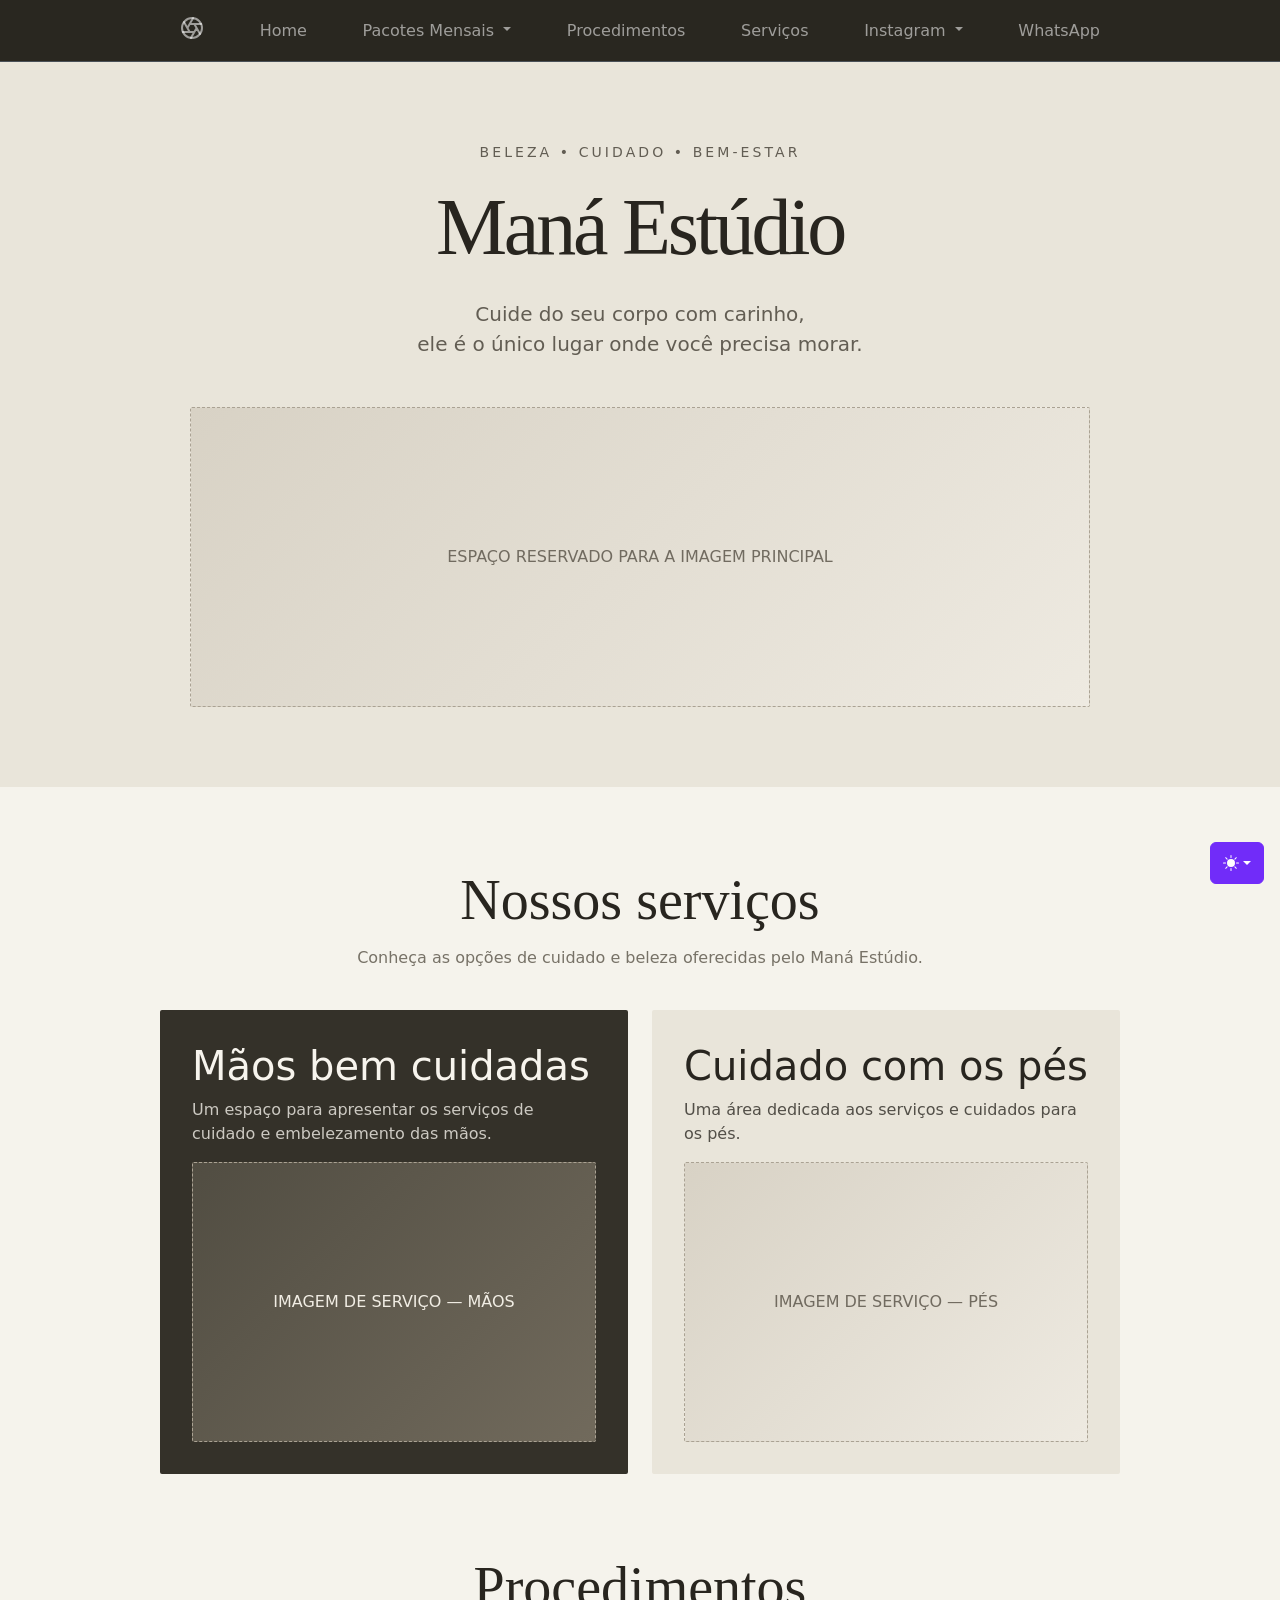
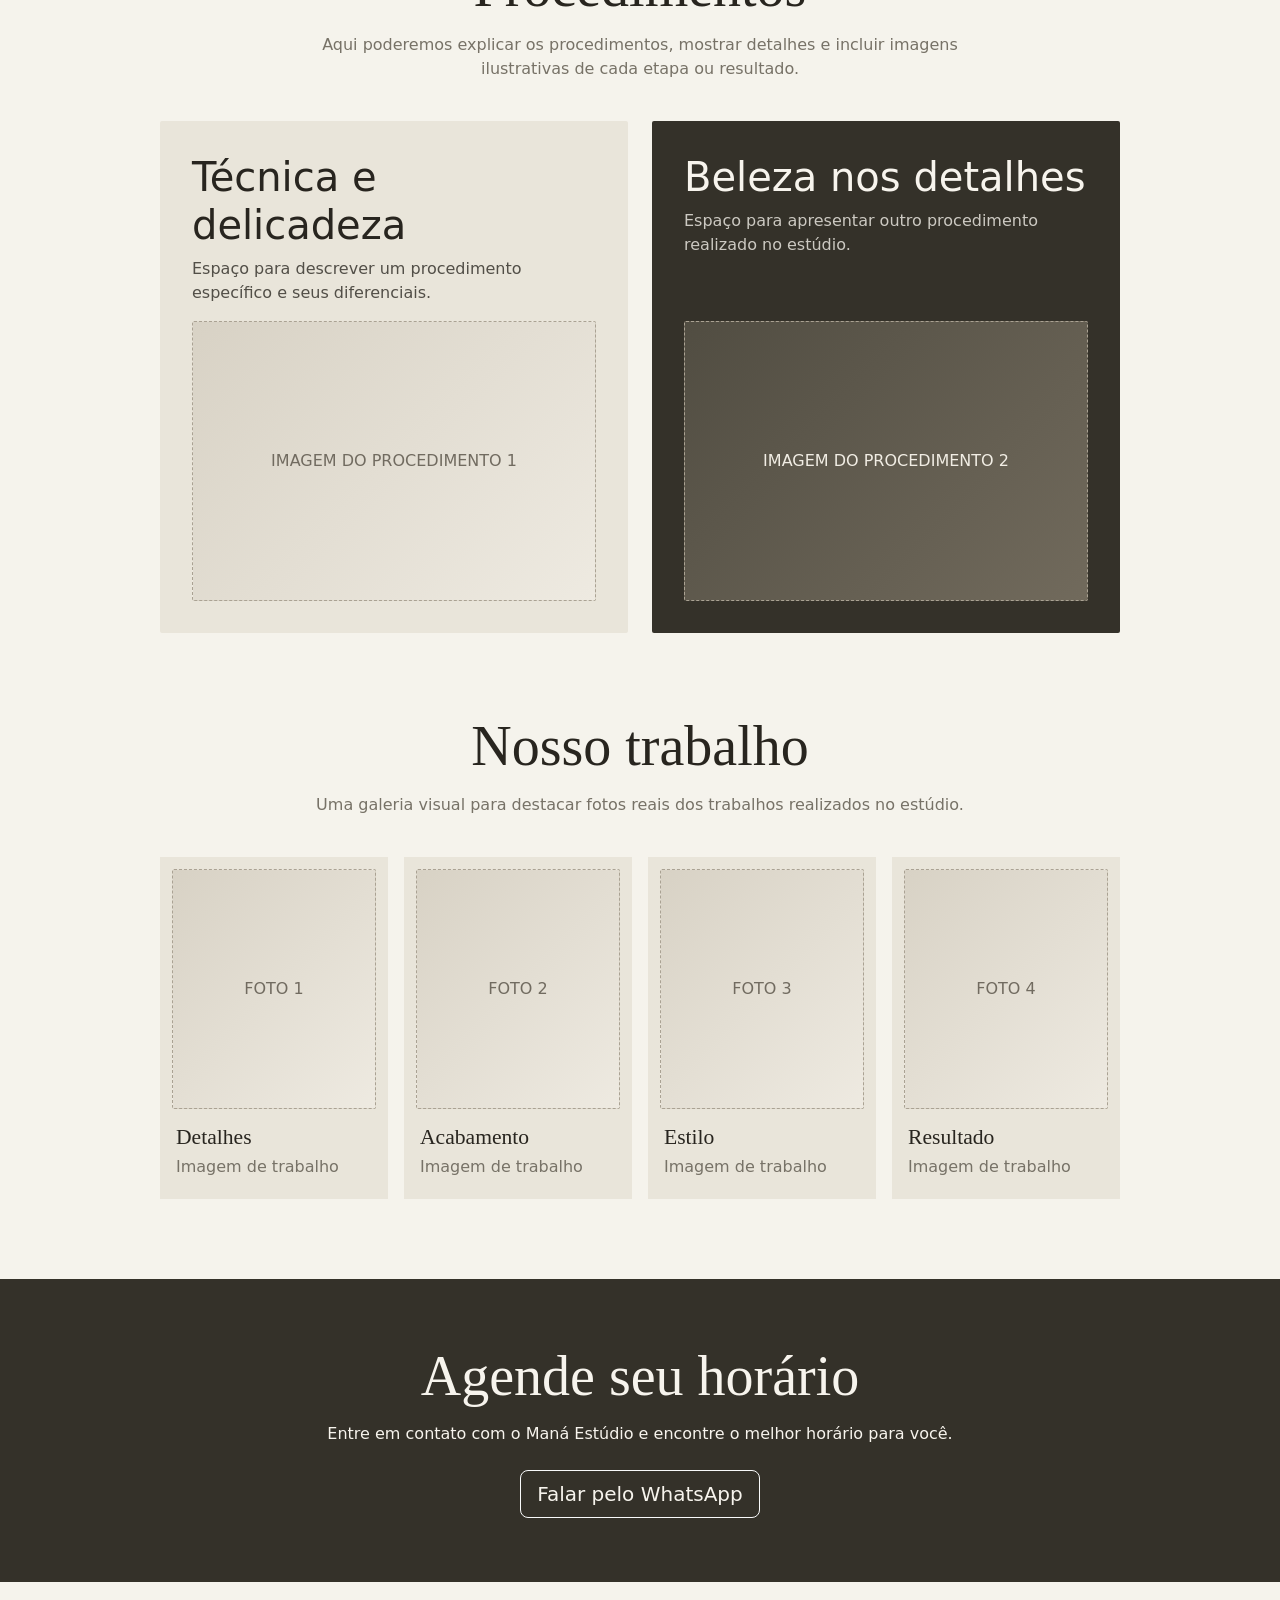
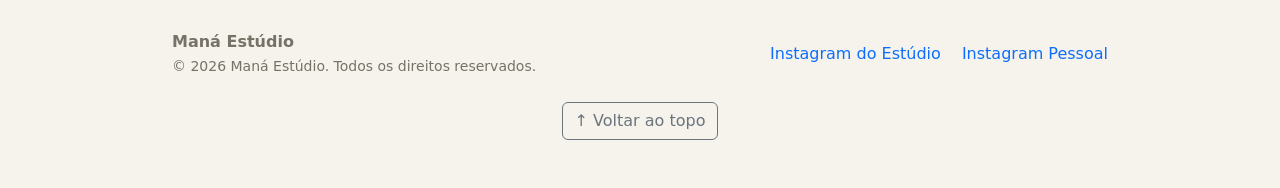
<file: Projeto Site Maná/product/index.html>
<!doctype html>

<html lang="pt-BR" data-bs-theme="light">



<head>

  <meta charset="utf-8" />

  <meta name="viewport" content="width=device-width, initial-scale=1" />

  <meta name="description" content="Maná Estúdio — cuidado, beleza e bem-estar." />

  <meta name="author" content="Mark Otto, Jacob Thornton, and Bootstrap contributors" />

  <meta name="generator" content="Astro v5.18.2" />

  <title>Maná Estúdio</title>

  <link rel="canonical" href="https://getbootstrap.com/docs/5.3/examples/product/" />

  <script src="../assets/js/color-modes.js"></script>

  <link href="../assets/dist/css/bootstrap.min.css" rel="stylesheet" />

  <meta name="theme-color" content="#712cf9" />

  <link href="product.css" rel="stylesheet" />

  <style>
    .bd-placeholder-img {

      font-size: 1.125rem;

      text-anchor: middle;

      -webkit-user-select: none;

      -moz-user-select: none;

      user-select: none;

    }



    @media (min-width: 768px) {

      .bd-placeholder-img-lg {

        font-size: 3.5rem;

      }

    }



    .b-example-divider {

      width: 100%;

      height: 3rem;

      background-color: #0000001a;

      border: solid rgba(0, 0, 0, 0.15);

      border-width: 1px 0;

      box-shadow:

        inset 0 0.5em 1.5em #0000001a,

        inset 0 0.125em 0.5em #00000026;

    }



    .b-example-vr {

      flex-shrink: 0;

      width: 1.5rem;

      height: 100vh;

    }



    .bi {

      vertical-align: -0.125em;

      fill: currentColor;

    }



    .nav-scroller {

      position: relative;

      z-index: 2;

      height: 2.75rem;

      overflow-y: hidden;

    }



    .nav-scroller .nav {

      display: flex;

      flex-wrap: nowrap;

      padding-bottom: 1rem;

      margin-top: -1px;

      overflow-x: auto;

      text-align: center;

      white-space: nowrap;

      -webkit-overflow-scrolling: touch;

    }



    .btn-bd-primary {

      --bd-violet-bg: #712cf9;

      --bd-violet-rgb: 112.520718, 44.062154, 249.437846;

      --bs-btn-font-weight: 600;

      --bs-btn-color: var(--bs-white);

      --bs-btn-bg: var(--bd-violet-bg);

      --bs-btn-border-color: var(--bd-violet-bg);

      --bs-btn-hover-color: var(--bs-white);

      --bs-btn-hover-bg: #6528e0;

      --bs-btn-hover-border-color: #6528e0;

      --bs-btn-focus-shadow-rgb: var(--bd-violet-rgb);

      --bs-btn-active-color: var(--bs-btn-hover-color);

      --bs-btn-active-bg: #5a23c8;

      --bs-btn-active-border-color: #5a23c8;

    }



    .bd-mode-toggle {

      z-index: 1500;

    }



    .bd-mode-toggle .bi {

      width: 1em;

      height: 1em;

    }



    .bd-mode-toggle .dropdown-menu .active .bi {

      display: block !important;

    }


    /* Ajustes exclusivos da navegação superior */
    .navbar .navbar-nav {
      align-items: center;
      flex-wrap: nowrap;
      gap: clamp(0.35rem, 1.4vw, 1.25rem);
    }

    .navbar .navbar-nav .nav-link {
      white-space: nowrap;
      padding-inline: 0.5rem;
    }


    .navbar .pacotes-dropdown {
      width: min(88vw, 430px);
      max-height: 80vh;
      overflow-y: auto;
      border: 0;
      border-radius: 0.5rem;
      box-shadow: 0 0.5rem 1.5rem rgba(0, 0, 0, 0.2);
    }

    .navbar .pacotes-imagem {
      display: block;
      width: 100%;
      height: auto;
      border-radius: 0.25rem;
    }

    @media (max-width: 767.98px) {
      .navbar .offcanvas-body .pacotes-dropdown {
        width: min(100%, 430px);
        max-height: 65vh;
        margin: 0.25rem 0 0.75rem;
      }
    }

    @media (max-width: 767.98px) {
      .navbar .offcanvas-body .navbar-nav {
        align-items: stretch;
        gap: 0.25rem;
      }

      .navbar .offcanvas-body .nav-link {
        padding: 0.65rem 0.25rem;
      }

      .navbar .offcanvas-body .dropdown-menu {
        margin-top: 0;
      }
    }


    /* Estrutura visual do Maná Estúdio */
    :root {
      --mana-bg: #f5f3ec;
      --mana-ink: #28251f;
      --mana-muted: #777267;
      --mana-accent: #b8a58d;
    }

    body {
      background: var(--mana-bg);
      color: var(--mana-ink);
    }

    .navbar {
      background: #292720 !important;
    }

    .mana-hero {
      min-height: 560px;
      display: grid;
      place-items: center;
      text-align: center;
      padding: 5rem 1.5rem;
      background: #e9e5da;
    }

    .mana-hero h1 {
      font-family: Georgia, serif;
      font-weight: 400;
      letter-spacing: -.04em;
    }

    .mana-hero p {
      max-width: 650px;
      margin-inline: auto;
      color: #625d53;
    }

    .mana-section {
      padding: 5rem 0;
    }

    .mana-section-title {
      font-family: Georgia, serif;
      font-weight: 400;
      text-align: center;
      margin-bottom: .75rem;
    }

    .mana-section-intro {
      max-width: 680px;
      margin: 0 auto 2.5rem;
      text-align: center;
      color: var(--mana-muted);
    }

    .mana-feature {
      height: 100%;
      padding: 2rem;
      border-radius: 2px;
      background: #e9e5da;
      display: flex;
      flex-direction: column;
      overflow: hidden;
    }

    .mana-feature.dark {
      background: #343129;
      color: #f7f4ed;
    }

    .mana-feature p {
      color: inherit;
      opacity: .78;
    }

    .mana-media {
      min-height: 280px;
      width: 100%;
      margin-top: auto;
      border-radius: 2px;
      background: linear-gradient(135deg, #d8d2c5, #eeeae1);
      display: grid;
      place-items: center;
      color: #716b60;
      text-align: center;
      border: 1px dashed #aaa293;
      padding: 1rem;
    }

    .dark .mana-media {
      background: linear-gradient(135deg, #514d42, #716a5c);
      color: #f1ede4;
      border-color: #aaa293;
    }

    .mana-gallery-card {
      background: #e9e5da;
      padding: .75rem;
      height: 100%;
    }

    .mana-gallery-card .mana-media {
      min-height: 240px;
      margin: 0;
    }

    .mana-gallery-card h3 {
      font: 400 1.35rem Georgia, serif;
      margin: 1rem .25rem .35rem;
    }

    .mana-gallery-card p {
      color: var(--mana-muted);
      margin: 0 .25rem .5rem;
    }

    .mana-contact {
      background: #343129;
      color: #f7f4ed;
      padding: 4rem 1rem;
      text-align: center;
    }

    .mana-contact a {
      color: inherit;
    }

    footer {
      color: var(--mana-muted);
    }

    @media (max-width: 767.98px) {
      .mana-hero {
        min-height: 430px;
        padding: 4rem 1.25rem;
      }

      .mana-section {
        padding: 3.5rem 0;
      }

      .mana-media {
        min-height: 230px;
      }
    }
  </style>

</head>



<body id="topo">

  <svg xmlns="http://www.w3.org/2000/svg" class="d-none">

    <symbol id="check2" viewBox="0 0 16 16">

      <path
        d="M13.854 3.646a.5.5 0 0 1 0 .708l-7 7a.5.5 0 0 1-.708 0l-3.5-3.5a.5.5 0 1 1 .708-.708L6.5 10.293l6.646-6.647a.5.5 0 0 1 .708 0z">

      </path>

    </symbol>

    <symbol id="circle-half" viewBox="0 0 16 16">

      <path d="M8 15A7 7 0 1 0 8 1v14zm0 1A8 8 0 1 1 8 0a8 8 0 0 1 0 16z"></path>

    </symbol>

    <symbol id="moon-stars-fill" viewBox="0 0 16 16">

      <path
        d="M6 .278a.768.768 0 0 1 .08.858 7.208 7.208 0 0 0-.878 3.46c0 4.021 3.278 7.277 7.318 7.277.527 0 1.04-.055 1.533-.16a.787.787 0 0 1 .81.316.733.733 0 0 1-.031.893A8.349 8.349 0 0 1 8.344 16C3.734 16 0 12.286 0 7.71 0 4.266 2.114 1.312 5.124.06A.752.752 0 0 1 6 .278z">

      </path>

      <path
        d="M10.794 3.148a.217.217 0 0 1 .412 0l.387 1.162c.173.518.579.924 1.097 1.097l1.162.387a.217.217 0 0 1 0 .412l-1.162.387a1.734 1.734 0 0 0-1.097 1.097l-.387 1.162a.217.217 0 0 1-.412 0l-.387-1.162A1.734 1.734 0 0 0 9.31 6.593l-1.162-.387a.217.217 0 0 1 0-.412l1.162-.387a1.734 1.734 0 0 0 1.097-1.097l.387-1.162zM13.863.099a.145.145 0 0 1 .274 0l.258.774c.115.346.386.617.732.732l.774.258a.145.145 0 0 1 0 .274l-.774.258a1.156 1.156 0 0 0-.732.732l-.258.774a.145.145 0 0 1-.274 0l-.258-.774a1.156 1.156 0 0 0-.732-.732l-.774-.258a.145.145 0 0 1 0-.274l.774-.258c.346-.115.617-.386.732-.732L13.863.1z">

      </path>

    </symbol>

    <symbol id="sun-fill" viewBox="0 0 16 16">

      <path
        d="M8 12a4 4 0 1 0 0-8 4 4 0 0 0 0 8zM8 0a.5.5 0 0 1 .5.5v2a.5.5 0 0 1-1 0v-2A.5.5 0 0 1 8 0zm0 13a.5.5 0 0 1 .5.5v2a.5.5 0 0 1-1 0v-2A.5.5 0 0 1 8 13zm8-5a.5.5 0 0 1-.5.5h-2a.5.5 0 0 1 0-1h2a.5.5 0 0 1 .5.5zM3 8a.5.5 0 0 1-.5.5h-2a.5.5 0 0 1 0-1h2A.5.5 0 0 1 3 8zm10.657-5.657a.5.5 0 0 1 0 .707l-1.414 1.415a.5.5 0 1 1-.707-.708l1.414-1.414a.5.5 0 0 1 .707 0zm-9.193 9.193a.5.5 0 0 1 0 .707L3.05 13.657a.5.5 0 0 1-.707-.707l1.414-1.414a.5.5 0 0 1 .707 0zm9.193 2.121a.5.5 0 0 1-.707 0l-1.414-1.414a.5.5 0 0 1 .707-.707l1.414 1.414a.5.5 0 0 1 0 .707zM4.464 4.465a.5.5 0 0 1-.707 0L2.343 3.05a.5.5 0 1 1 .707-.707l1.414 1.414a.5.5 0 0 1 0 .708z">

      </path>

    </symbol>

  </svg>

  <div class="dropdown position-fixed bottom-0 end-0 mb-3 me-3 bd-mode-toggle">

    <button class="btn btn-bd-primary py-2 dropdown-toggle d-flex align-items-center" id="bd-theme" type="button"
      aria-expanded="false" data-bs-toggle="dropdown" aria-label="Toggle theme (auto)">

      <svg class="bi my-1 theme-icon-active" aria-hidden="true">

        <use href="#circle-half"></use>

      </svg>

      <span class="visually-hidden" id="bd-theme-text">Toggle theme</span>

    </button>

    <ul class="dropdown-menu dropdown-menu-end shadow" aria-labelledby="bd-theme-text">

      <li>

        <button type="button" class="dropdown-item d-flex align-items-center" data-bs-theme-value="light"
          aria-pressed="false">

          <svg class="bi me-2 opacity-50" aria-hidden="true">

            <use href="#sun-fill"></use>

          </svg>

          Light

          <svg class="bi ms-auto d-none" aria-hidden="true">

            <use href="#check2"></use>

          </svg>

        </button>

      </li>

      <li>

        <button type="button" class="dropdown-item d-flex align-items-center" data-bs-theme-value="dark"
          aria-pressed="false">

          <svg class="bi me-2 opacity-50" aria-hidden="true">

            <use href="#moon-stars-fill"></use>

          </svg>

          Dark

          <svg class="bi ms-auto d-none" aria-hidden="true">

            <use href="#check2"></use>

          </svg>

        </button>

      </li>

      <li>

        <button type="button" class="dropdown-item d-flex align-items-center active" data-bs-theme-value="auto"
          aria-pressed="true">

          <svg class="bi me-2 opacity-50" aria-hidden="true">

            <use href="#circle-half"></use>

          </svg>

          Auto

          <svg class="bi ms-auto d-none" aria-hidden="true">

            <use href="#check2"></use>

          </svg>

        </button>

      </li>

    </ul>

  </div>

  <svg xmlns="http://www.w3.org/2000/svg" class="d-none">

    <symbol id="aperture" fill="none" stroke="currentColor" stroke-linecap="round" stroke-linejoin="round"
      stroke-width="2" viewBox="0 0 24 24">

      <circle cx="12" cy="12" r="10"></circle>

      <path d="M14.31 8l5.74 9.94M9.69 8h11.48M7.38 12l5.74-9.94M9.69 16L3.95 6.06M14.31 16H2.83m13.79-4l-5.74 9.94">

      </path>

    </symbol>

    <symbol id="cart" viewBox="0 0 16 16">

      <path
        d="M0 1.5A.5.5 0 0 1 .5 1H2a.5.5 0 0 1 .485.379L2.89 3H14.5a.5.5 0 0 1 .49.598l-1 5a.5.5 0 0 1-.465.401l-9.397.472L4.415 11H13a.5.5 0 0 1 0 1H4a.5.5 0 0 1-.491-.408L2.01 3.607 1.61 2H.5a.5.5 0 0 1-.5-.5zM3.102 4l.84 4.479 9.144-.459L13.89 4H3.102zM5 12a2 2 0 1 0 0 4 2 2 0 0 0 0-4zm7 0a2 2 0 1 0 0 4 2 2 0 0 0 0-4zm-7 1a1 1 0 1 1 0 2 1 1 0 0 1 0-2zm7 0a1 1 0 1 1 0 2 1 1 0 0 1 0-2z">

      </path>

    </symbol>

    <symbol id="chevron-right" viewBox="0 0 16 16">

      <path fill-rule="evenodd"
        d="M4.646 1.646a.5.5 0 0 1 .708 0l6 6a.5.5 0 0 1 0 .708l-6 6a.5.5 0 0 1-.708-.708L10.293 8 4.646 2.354a.5.5 0 0 1 0-.708z">

      </path>

    </symbol>

  </svg>

  <nav class="navbar navbar-expand-md bg-dark sticky-top border-bottom" data-bs-theme="dark">
    <div class="container">
      <a class="navbar-brand d-md-none" href="#" aria-label="Maná Estúdio">
        <svg class="bi" width="24" height="24" aria-hidden="true">
          <use xlink:href="#aperture"></use>
        </svg>
        Maná Estúdio
      </a>

      <button class="navbar-toggler" type="button" data-bs-toggle="offcanvas" data-bs-target="#offcanvas"
        aria-controls="offcanvas" aria-label="Abrir navegação">
        <span class="navbar-toggler-icon"></span>
      </button>

      <div class="offcanvas offcanvas-end" tabindex="-1" id="offcanvas" aria-labelledby="offcanvasLabel">
        <div class="offcanvas-header">
          <h5 class="offcanvas-title" id="offcanvasLabel">Maná Estúdio</h5>
          <button type="button" class="btn-close" data-bs-dismiss="offcanvas" aria-label="Fechar"></button>
        </div>

        <div class="offcanvas-body">
          <ul class="navbar-nav flex-grow-1 justify-content-between">
            <li class="nav-item d-none d-md-block">
              <a class="nav-link" href="#" aria-label="Maná Estúdio">
                <svg class="bi" width="24" height="24" aria-hidden="true">
                  <use xlink:href="#aperture"></use>
                </svg>
              </a>
            </li>

            <li class="nav-item">
              <a class="nav-link" href="#home">Home</a>
            </li>

            <li class="nav-item dropdown">
              <a class="nav-link dropdown-toggle" href="#" id="pacotesDropdown" role="button" data-bs-toggle="dropdown"
                aria-expanded="false">
                Pacotes Mensais
              </a>
              <div class="dropdown-menu pacotes-dropdown p-2" aria-labelledby="pacotesDropdown">
                <img src="images/pacotes mensais.jpeg" class="img-fluid pacotes-imagem"
                  alt="Tabela de valores dos Pacotes Mensais do Maná Estúdio">
              </div>
            </li>

            <li class="nav-item">
              <a class="nav-link" href="#procedimentos">Procedimentos</a>
            </li>

            <li class="nav-item">
              <a class="nav-link" href="#servicos">Serviços</a>
            </li>

            <li class="nav-item dropdown">
              <a class="nav-link dropdown-toggle" href="#" id="instagramDropdown" role="button"
                data-bs-toggle="dropdown" aria-expanded="false">
                Instagram
              </a>
              <ul class="dropdown-menu" aria-labelledby="instagramDropdown">
                <li>
                  <a class="dropdown-item" href="https://www.instagram.com/manaestudiomaringa/" target="_blank"
                    rel="noopener noreferrer">
                    Instagram do Estúdio
                  </a>
                </li>
                <li>
                  <a class="dropdown-item" href="https://www.instagram.com/rafaela.azs/" target="_blank"
                    rel="noopener noreferrer">
                    Instagram Pessoal
                  </a>
                </li>
              </ul>
            </li>

            <li class="nav-item">
              <a class="nav-link" href="https://wa.me/message/JWJZRJASQZNTL1" target="_blank"
                rel="noopener noreferrer">WhatsApp</a>
            </li>
          </ul>
        </div>
      </div>
    </div>
  </nav>

  <main>
    <!-- Apresentação principal: a imagem de destaque poderá ser adicionada quando enviada. -->
    <section id="home" class="mana-hero">
      <div class="container">
        <p class="text-uppercase small mb-3" style="letter-spacing:.22em;">Beleza • Cuidado • Bem-estar</p>
        <h1 class="display-1 mb-4">Maná Estúdio</h1>
        <p class="lead">Cuide do seu corpo com carinho,<br>ele é o único lugar onde você precisa morar.</p>
        <div class="mana-media mx-auto mt-5" style="max-width:900px; min-height:300px;">
          <span>ESPAÇO RESERVADO PARA A IMAGEM PRINCIPAL</span>
        </div>
      </div>
    </section>

    <!-- Blocos lado a lado inspirados no layout original do Bootstrap Product. -->
    <section id="servicos" class="container mana-section">
      <h2 class="mana-section-title display-4">Nossos serviços</h2>
      <p class="mana-section-intro">Conheça as opções de cuidado e beleza oferecidas pelo Maná Estúdio.</p>
      <div class="row g-4">
        <div class="col-md-6">
          <article class="mana-feature dark">
            <h3 class="display-6">Mãos bem cuidadas</h3>
            <p>Um espaço para apresentar os serviços de cuidado e embelezamento das mãos.</p>
            <div class="mana-media"><span>IMAGEM DE SERVIÇO — MÃOS</span></div>
          </article>
        </div>
        <div class="col-md-6">
          <article class="mana-feature">
            <h3 class="display-6">Cuidado com os pés</h3>
            <p>Uma área dedicada aos serviços e cuidados para os pés.</p>
            <div class="mana-media"><span>IMAGEM DE SERVIÇO — PÉS</span></div>
          </article>
        </div>
      </div>
    </section>

    <section id="procedimentos" class="container mana-section pt-0">
      <h2 class="mana-section-title display-4">Procedimentos</h2>
      <p class="mana-section-intro">Aqui poderemos explicar os procedimentos, mostrar detalhes e incluir imagens
        ilustrativas de cada etapa ou resultado.</p>
      <div class="row g-4">
        <div class="col-md-6">
          <article class="mana-feature">
            <h3 class="display-6">Técnica e delicadeza</h3>
            <p>Espaço para descrever um procedimento específico e seus diferenciais.</p>
            <div class="mana-media"><span>IMAGEM DO PROCEDIMENTO 1</span></div>
          </article>
        </div>
        <div class="col-md-6">
          <article class="mana-feature dark">
            <h3 class="display-6">Beleza nos detalhes</h3>
            <p>Espaço para apresentar outro procedimento realizado no estúdio.</p>
            <div class="mana-media"><span>IMAGEM DO PROCEDIMENTO 2</span></div>
          </article>
        </div>
      </div>
    </section>

    <section id="galeria" class="container mana-section pt-0">
      <h2 class="mana-section-title display-4">Nosso trabalho</h2>
      <p class="mana-section-intro">Uma galeria visual para destacar fotos reais dos trabalhos realizados no estúdio.
      </p>
      <div class="row g-3">
        <div class="col-6 col-lg-3">
          <article class="mana-gallery-card">
            <div class="mana-media">FOTO 1</div>
            <h3>Detalhes</h3>
            <p>Imagem de trabalho</p>
          </article>
        </div>
        <div class="col-6 col-lg-3">
          <article class="mana-gallery-card">
            <div class="mana-media">FOTO 2</div>
            <h3>Acabamento</h3>
            <p>Imagem de trabalho</p>
          </article>
        </div>
        <div class="col-6 col-lg-3">
          <article class="mana-gallery-card">
            <div class="mana-media">FOTO 3</div>
            <h3>Estilo</h3>
            <p>Imagem de trabalho</p>
          </article>
        </div>
        <div class="col-6 col-lg-3">
          <article class="mana-gallery-card">
            <div class="mana-media">FOTO 4</div>
            <h3>Resultado</h3>
            <p>Imagem de trabalho</p>
          </article>
        </div>
      </div>
    </section>

    <section class="mana-contact">
      <div class="container">
        <h2 class="mana-section-title display-4">Agende seu horário</h2>
        <p class="mb-4">Entre em contato com o Maná Estúdio e encontre o melhor horário para você.</p>
        <a class="btn btn-outline-light btn-lg" href="https://wa.me/message/JWJZRJASQZNTL1" target="_blank"
          rel="noopener noreferrer">Falar pelo WhatsApp</a>
      </div>
    </section>
  </main>

  <footer class="container py-5">
    <div class="row align-items-center gy-3">
      <div class="col-md">
        <strong class="d-block">Maná Estúdio</strong>
        <small>© <span id="ano-atual"></span> Maná Estúdio. Todos os direitos reservados.</small>
      </div>
      <div class="col-md-auto">
        <a class="text-decoration-none me-3" href="https://www.instagram.com/manaestudiomaringa/" target="_blank"
          rel="noopener noreferrer">Instagram do Estúdio</a>
        <a class="text-decoration-none" href="https://www.instagram.com/rafaela.azs/" target="_blank"
          rel="noopener noreferrer">Instagram Pessoal</a>
      </div>
    </div>

    <div class="text-center mt-4">
      <a href="#topo" id="voltar-topo" class="btn btn-outline-secondary">
        ↑ Voltar ao topo
      </a>
    </div>

  </footer>

  <script src="../assets/dist/js/bootstrap.bundle.min.js"></script>

  <script>
    document.getElementById("ano-atual").textContent = new Date().getFullYear();

    const botaoTopo = document.getElementById("voltar-topo");

    botaoTopo.addEventListener("click", function (event) {
      event.preventDefault();

      const duracao = 1800; // Duração da rolagem em milissegundos
      const inicio = window.scrollY;
      const tempoInicial = performance.now();

      function animarRolagem(tempoAtual) {
        const progresso = Math.min((tempoAtual - tempoInicial) / duracao, 1);

        // Curva de aceleração e desaceleração suave
        const suavizacao = 1 - Math.pow(1 - progresso, 3);

        window.scrollTo(0, inicio * (1 - suavizacao));

        if (progresso < 1) {
          requestAnimationFrame(animarRolagem);
        }
      }

      requestAnimationFrame(animarRolagem);
    });
  </script>


</body>

</html>
</file>
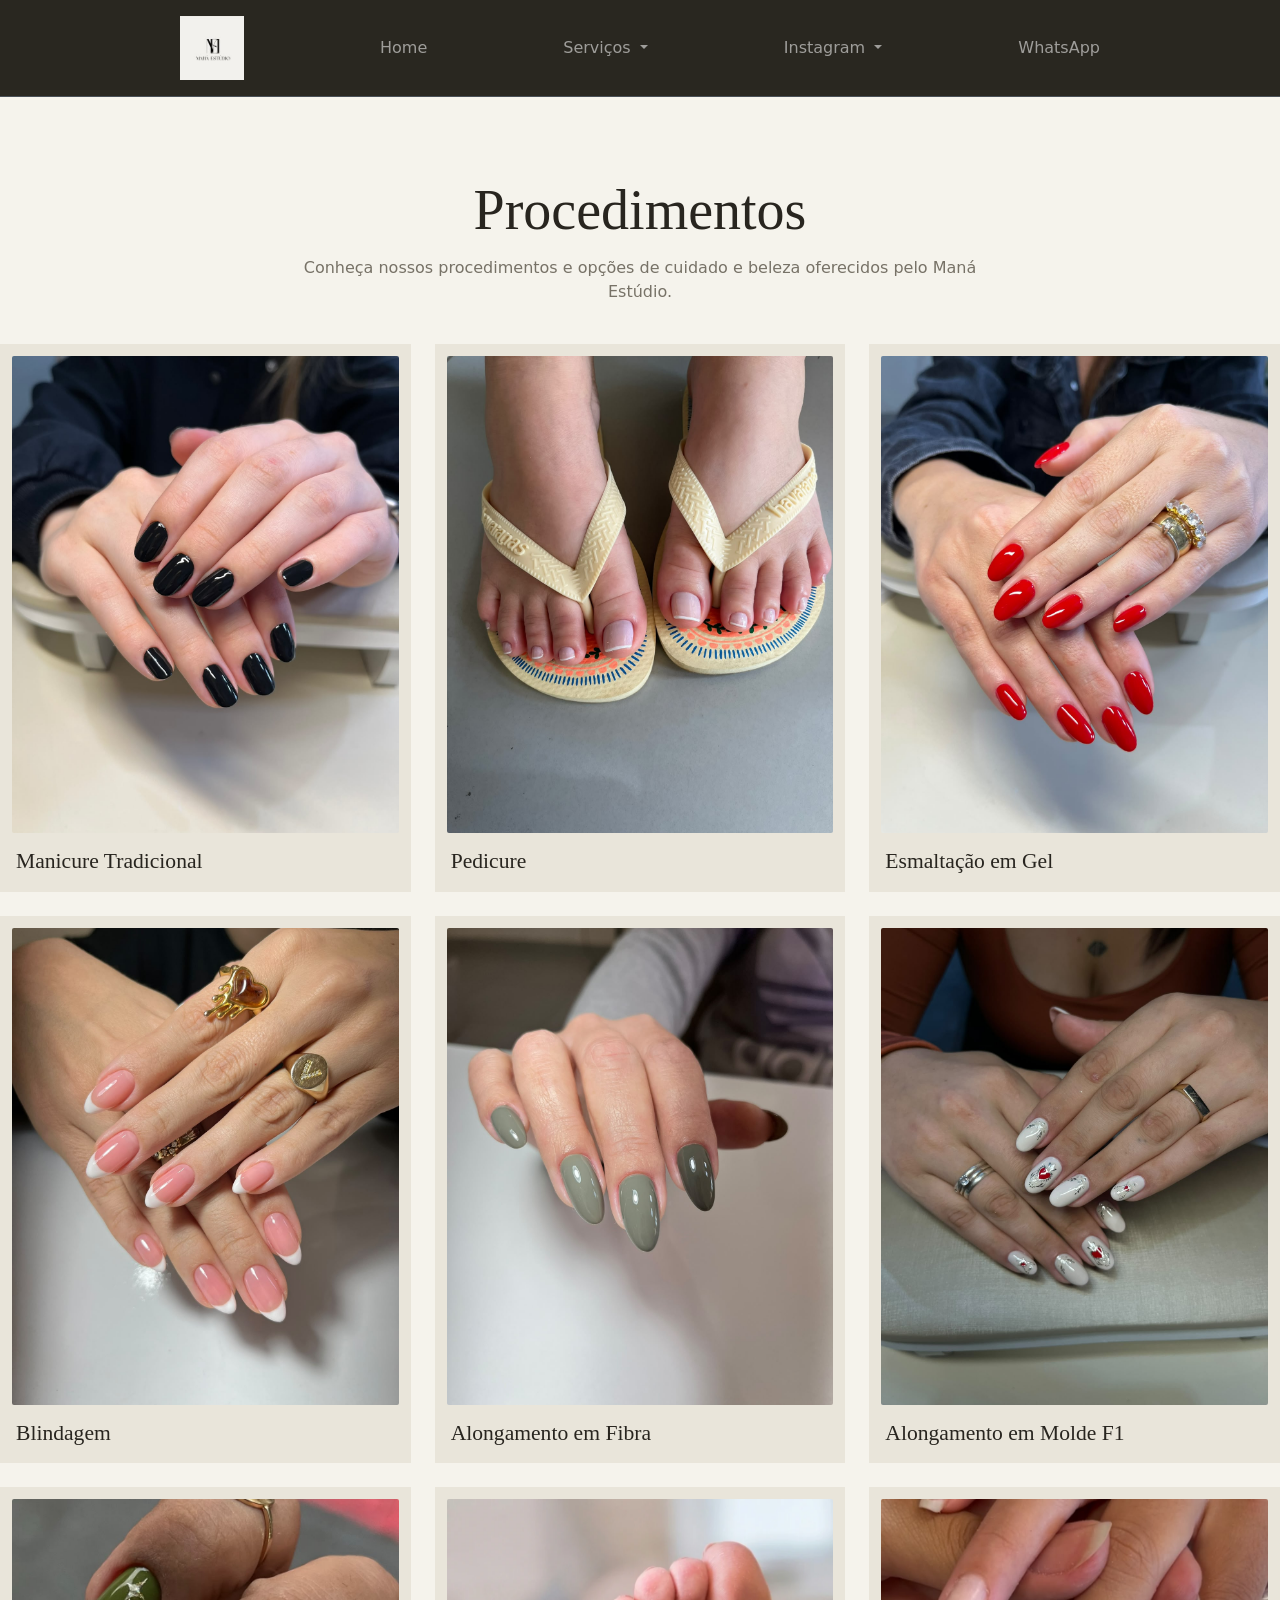
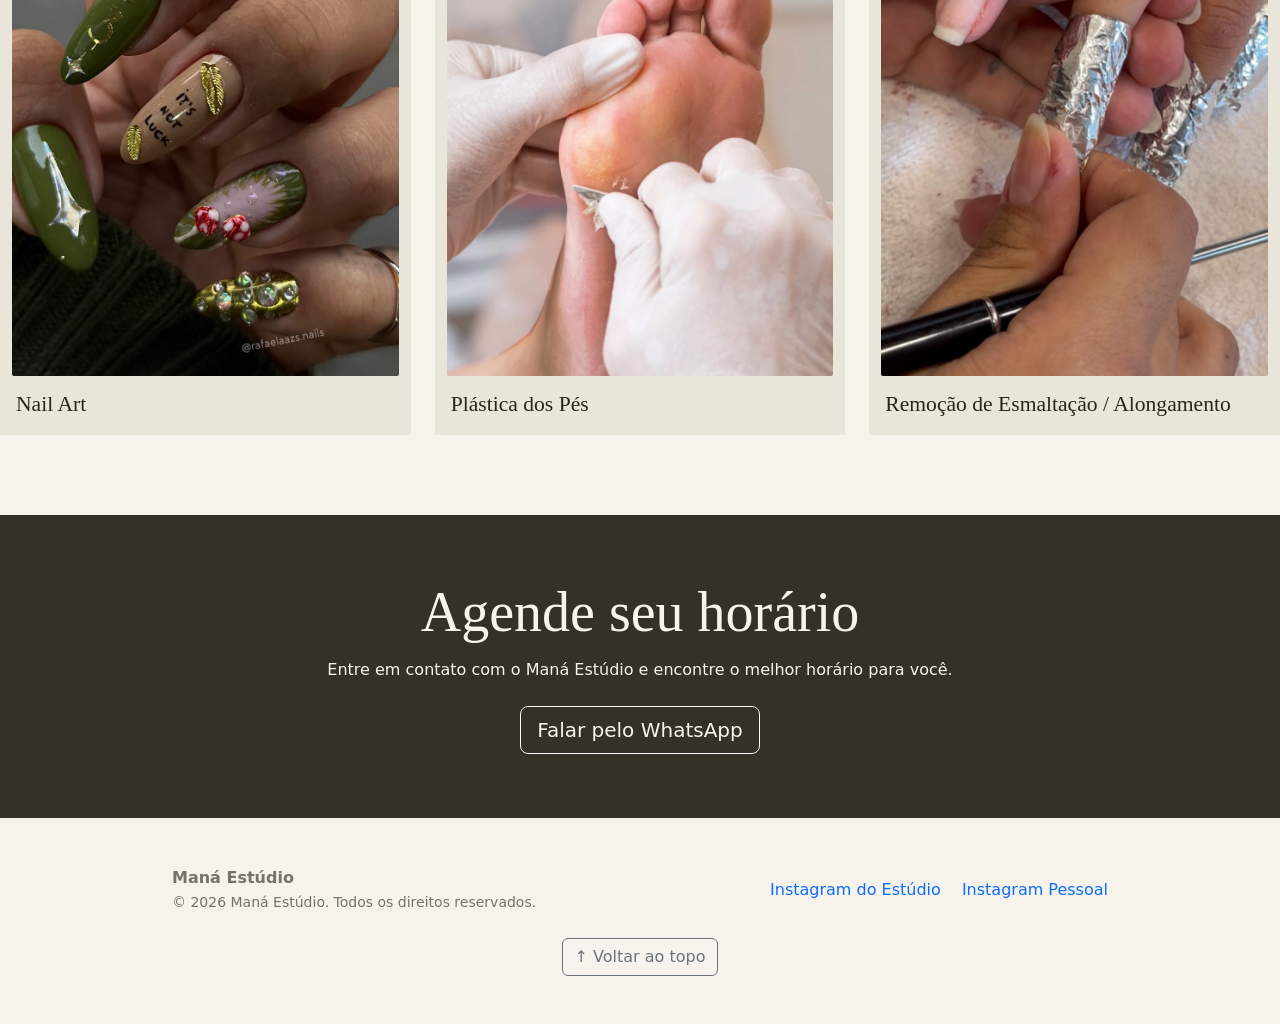
<file: product/procedimentos.html>
<!doctype html>
<html lang="pt-BR" data-bs-theme="light">

<head>
  <meta charset="utf-8">
  <meta name="viewport" content="width=device-width, initial-scale=1">
  <meta name="description" content="Conheça os procedimentos oferecidos pelo Maná Estúdio.">

  <title>Procedimentos | Maná Estúdio</title>

  <link href="../assets/dist/css/bootstrap.min.css" rel="stylesheet">
  <link href="product.css" rel="stylesheet">
  <link href="procedimentos.css" rel="stylesheet">
</head>

<body id="topo">

  <!-- Navegação -->
  <nav class="navbar navbar-expand-md bg-dark sticky-top border-bottom" data-bs-theme="dark">
    <div class="container">

      <a class="navbar-brand d-md-none" href="index.html#topo" aria-label="Maná Estúdio">
        Maná Estúdio
      </a>

      <button class="navbar-toggler" type="button" data-bs-toggle="offcanvas" data-bs-target="#offcanvas"
        aria-controls="offcanvas" aria-label="Abrir navegação">
        <span class="navbar-toggler-icon"></span>
      </button>

      <div class="offcanvas offcanvas-end" tabindex="-1" id="offcanvas" aria-labelledby="offcanvasLabel">

        <div class="offcanvas-header">
          <h5 class="offcanvas-title" id="offcanvasLabel">Maná Estúdio</h5>
          <button type="button" class="btn-close" data-bs-dismiss="offcanvas" aria-label="Fechar"></button>
        </div>

        <div class="offcanvas-body">
          <ul class="navbar-nav flex-grow-1 justify-content-between">

            <li class="nav-item d-none d-md-block">
              <a class="nav-link" href="index.html#topo" aria-label="Maná Estúdio">
                <img src="images/logo.jpg" alt="Logo Maná Estúdio"
                  style="height: 64px; width: auto; object-fit: contain;">
              </a>
            </li>

            <li class="nav-item">
              <a class="nav-link" href="index.html#topo">Home</a>
            </li>

            <li class="nav-item dropdown">
              <a class="nav-link dropdown-toggle" href="#" id="servicosDropdown" role="button" data-bs-toggle="dropdown"
                aria-expanded="false">
                Serviços
              </a>

              <div class="dropdown-menu pacotes-dropdown p-2" aria-labelledby="servicosDropdown">
                <img src="images/serviços.jpeg" class="img-fluid pacotes-imagem"
                  alt="Tabela de serviços do Maná Estúdio">
              </div>
            </li>

            <li class="nav-item dropdown">
              <a class="nav-link dropdown-toggle" href="#" id="instagramDropdown" role="button"
                data-bs-toggle="dropdown" aria-expanded="false">
                Instagram
              </a>

              <ul class="dropdown-menu" aria-labelledby="instagramDropdown">
                <li>
                  <a class="dropdown-item" href="https://www.instagram.com/manaestudiomaringa/" target="_blank"
                    rel="noopener noreferrer">
                    Instagram do Estúdio
                  </a>
                </li>
                <li>
                  <a class="dropdown-item" href="https://www.instagram.com/rafaela.azs/" target="_blank"
                    rel="noopener noreferrer">
                    Instagram Pessoal
                  </a>
                </li>
              </ul>
            </li>

            <li class="nav-item">
              <a class="nav-link" href="https://wa.me/message/JWJZRJASQZNTL1" target="_blank" rel="noopener noreferrer">
                WhatsApp
              </a>
            </li>

          </ul>
        </div>
      </div>
    </div>
  </nav>

  <main>

    <!-- Apresentação da página -->
    <section class="container mana-section mana-gallery-section">

      <h1 class="mana-section-title display-4">
        Procedimentos
      </h1>

      <p class="mana-section-intro">
        Conheça nossos procedimentos e opções de cuidado e beleza
        oferecidos pelo Maná Estúdio.
      </p>

      <div class="row row-cols-1 row-cols-sm-2 row-cols-lg-3 g-4 justify-content-center">

        <div class="col">
          <article class="mana-gallery-card">
            <div class="mana-media">
              <img src="images/manicure.jpeg" alt="Manicure Tradicional">
            </div>
            <h3>Manicure Tradicional</h3>
          </article>
        </div>

        <div class="col">
          <article class="mana-gallery-card">
            <div class="mana-media">
              <img src="images/pedicure.jpeg" alt="Pedicure">
            </div>
            <h3>Pedicure</h3>
          </article>
        </div>

        <div class="col">
          <article class="mana-gallery-card">
            <div class="mana-media">
              <img src="images/esmaltacao gel.jpeg" alt="Esmaltação em Gel">
            </div>
            <h3>Esmaltação em Gel</h3>
          </article>
        </div>

        <div class="col">
          <article class="mana-gallery-card">
            <div class="mana-media">
              <img src="images/blindagem.jpeg" alt="Blindagem">
            </div>
            <h3>Blindagem</h3>
          </article>
        </div>

        <div class="col">
          <article class="mana-gallery-card">
            <div class="mana-media">
              <img src="images/alongamento fibra.jpeg" alt="Alongamento em Fibra">
            </div>
            <h3>Alongamento em Fibra</h3>
          </article>
        </div>

        <div class="col">
          <article class="mana-gallery-card">
            <div class="mana-media">
              <img src="images/alongamento molde f1.jpeg" alt="Alongamento em Molde F1">
            </div>
            <h3>Alongamento em Molde F1</h3>
          </article>
        </div>

        <div class="col">
          <article class="mana-gallery-card">
            <div class="mana-media">
              <img src="images/nail art.jpeg" alt="Nail Art">
            </div>
            <h3>Nail Art</h3>
          </article>
        </div>

        <div class="col">
          <article class="mana-gallery-card">
            <div class="mana-media">
              <img src="images/plastica dos pes.webp" alt="Plástica dos Pés">
            </div>
            <h3>Plástica dos Pés</h3>
          </article>
        </div>

        <div class="col">
          <article class="mana-gallery-card">
            <div class="mana-media">
              <img src="images/remocao.jpeg" alt="Remoção de Esmaltação ou Alongamento">
            </div>
            <h3>Remoção de Esmaltação / Alongamento</h3>
          </article>
        </div>

      </div>
    </section>

    <!-- Contato -->
    <section class="mana-contact">
      <div class="container">

        <h2 class="mana-section-title display-4">
          Agende seu horário
        </h2>

        <p class="mb-4">
          Entre em contato com o Maná Estúdio e encontre o melhor horário para você.
        </p>

        <a class="btn btn-outline-light btn-lg" href="https://wa.me/message/JWJZRJASQZNTL1" target="_blank"
          rel="noopener noreferrer">
          <span>Falar pelo WhatsApp</span>
        </a>

      </div>
    </section>

  </main>

  <!-- Rodapé -->
  <footer class="container py-5">

    <div class="row align-items-center gy-3">

      <div class="col-md">
        <strong class="d-block">Maná Estúdio</strong>
        <small>
          © <span id="ano-atual"></span> Maná Estúdio. Todos os direitos reservados.
        </small>
      </div>

      <div class="col-md-auto">
        <a class="text-decoration-none me-3" href="https://www.instagram.com/manaestudiomaringa/" target="_blank"
          rel="noopener noreferrer">
          Instagram do Estúdio
        </a>

        <a class="text-decoration-none" href="https://www.instagram.com/rafaela.azs/" target="_blank"
          rel="noopener noreferrer">
          Instagram Pessoal
        </a>
      </div>

    </div>

    <div class="text-center mt-4">
      <a href="#topo" id="voltar-topo" class="btn btn-outline-secondary">
        ↑ Voltar ao topo
      </a>
    </div>

  </footer>

  <script src="../assets/dist/js/bootstrap.bundle.min.js"></script>

  <script>
    document.getElementById("ano-atual").textContent =
      new Date().getFullYear();

    const botaoTopo = document.getElementById("voltar-topo");

    botaoTopo.addEventListener("click", function (event) {
      event.preventDefault();

      const duracao = 1800;
      const inicio = window.scrollY;
      const tempoInicial = performance.now();

      function animarRolagem(tempoAtual) {
        const progresso = Math.min(
          (tempoAtual - tempoInicial) / duracao,
          1
        );

        const suavizacao = 1 - Math.pow(1 - progresso, 3);

        window.scrollTo(0, inicio * (1 - suavizacao));

        if (progresso < 1) {
          requestAnimationFrame(animarRolagem);
        }
      }

      requestAnimationFrame(animarRolagem);
    });
  </script>

</body>

</html>
</file>
<file: Projeto Site Maná/product/product.css>
.container {
  max-width: 960px;
}

.icon-link > .bi {
  width: .75em;
  height: .75em;
}

/*
 * Custom translucent site header
 */

.site-header {
  background-color: rgba(0, 0, 0, .85);
  -webkit-backdrop-filter: saturate(180%) blur(20px);
  backdrop-filter: saturate(180%) blur(20px);
}
.site-header a {
  color: #8e8e8e;
  transition: color .15s ease-in-out;
}
.site-header a:hover {
  color: #fff;
  text-decoration: none;
}

/*
 * Dummy devices (replace them with your own or something else entirely!)
 */

.product-device {
  position: absolute;
  right: 10%;
  bottom: -30%;
  width: 300px;
  height: 540px;
  background-color: #333;
  border-radius: 21px;
  transform: rotate(30deg);
}

.product-device::before {
  position: absolute;
  top: 10%;
  right: 10px;
  bottom: 10%;
  left: 10px;
  content: "";
  background-color: rgba(255, 255, 255, .1);
  border-radius: 5px;
}

.product-device-2 {
  top: -25%;
  right: auto;
  bottom: 0;
  left: 5%;
  background-color: #e5e5e5;
}


/*
 * Extra utilities
 */

.flex-equal > * {
  flex: 1;
}
@media (min-width: 768px) {
  .flex-md-equal > * {
    flex: 1;
  }
}

html {
  scroll-behavior: smooth !important;
}
</file>
<file: product/product.css>
/* Configurações gerais */
.container {
  max-width: 960px;
}

.icon-link>.bi {
  width: .75em;
  height: .75em;
}

/* Header */
.site-header {
  background-color: rgba(0, 0, 0, .85);
  -webkit-backdrop-filter: saturate(180%) blur(20px);
  backdrop-filter: saturate(180%) blur(20px);
}

.site-header a {
  color: #8e8e8e;
  transition: color .15s ease-in-out;
}

.site-header a:hover {
  color: #fff;
  text-decoration: none;
}

/* Dispositivos */
.product-device {
  position: absolute;
  right: 10%;
  bottom: -30%;
  width: 300px;
  height: 540px;
  background-color: #333;
  border-radius: 21px;
  transform: rotate(30deg);
}

.product-device::before {
  position: absolute;
  top: 10%;
  right: 10px;
  bottom: 10%;
  left: 10px;
  content: "";
  background-color: rgba(255, 255, 255, .1);
  border-radius: 5px;
}

.product-device-2 {
  top: -25%;
  right: auto;
  bottom: 0;
  left: 5%;
  background-color: #e5e5e5;
}

/* Utilitários */
.flex-equal>* {
  flex: 1;
}

@media (min-width: 768px) {
  .flex-md-equal>* {
    flex: 1;
  }
}

html {
  scroll-behavior: smooth !important;
}

/* Botão de contato */
.mana-contact .btn-outline-light.btn-lg {
  display: inline-flex;
  align-items: center;
  justify-content: center;
  line-height: 1.5;
  vertical-align: middle;
}

.mana-contact .btn-outline-light.btn-lg span {
  position: static;
}

/* Galeria */
.container#galeria {
  max-width: 1400px;
  width: 100%;
}

.mana-gallery-image {
  display: block;
  width: 100%;
  height: 240px;
  object-fit: cover;
  cursor: pointer;
}

.mana-lightbox {
  display: none;
  position: fixed;
  inset: 0;
  z-index: 9999;
  background: rgba(0, 0, 0, .92);
  align-items: center;
  justify-content: center;
  padding: 2rem;
}

.mana-lightbox.active {
  display: flex;
}

.mana-lightbox img {
  max-width: 95vw;
  max-height: 90vh;
  width: auto;
  height: auto;
  object-fit: contain;
}

.mana-lightbox-close {
  position: absolute;
  top: 20px;
  right: 30px;
  background: none;
  border: none;
  color: white;
  font-size: 2.5rem;
  cursor: pointer;
}

/* História do Maná Estúdio */
.mana-story {
  box-sizing: border-box;
  width: 100%;
  max-width: 100%;
  margin: 3rem auto 0;
  padding: 1.5rem;

  display: flex;
  justify-content: center;
  align-items: center;

  background: #e9e5da;
  overflow: hidden;
  border-radius: 2px;
}

/* Imagem e texto */
.mana-story-content {
  display: flex;
  align-items: center;
  justify-content: center;
  gap: 12px;

  width: 100%;
  max-width: 832px;
  min-width: 0;
  margin: 0 auto;

  transform: translateX(-16px);
}

/* Imagem */
.mana-story-content img {
  display: block;
  flex: 0 0 360px;
  width: 360px;
  max-width: 360px;
  height: auto;
  max-height: 260px;

  object-fit: contain;
  object-position: center;

  margin: 0;
  padding: 0;
}

/* Texto */
.mana-story-text {
  flex: 0 0 460px;
  width: 460px;
  max-width: 460px;
  min-width: 0;

  padding: 0;
  margin: 0;

  text-align: left;
}

.mana-story-text .mana-quote {
  font-family: Georgia, serif;
  font-size: clamp(.8rem, 1.1vw, 1rem);
  line-height: 1.9;
  color: #625d53;
  margin: 0;
}

.mana-story-text .mana-story-intro {
  font-family: Georgia, serif;
  font-size: clamp(.85rem, 1vw, 1rem);
  line-height: 1.8;
  color: #625d53;
  margin: 1.5rem 0 0;
}

/* Tablet */
@media (min-width: 768px) and (max-width: 1100px) {
  .mana-story {
    padding: 1.25rem;
  }

  .mana-story-content {
    max-width: 100%;
    gap: 10px;
    transform: translateX(-8px);
  }

  .mana-story-content img {
    flex: 0 1 42%;
    width: 42%;
    max-width: 42%;
    max-height: 230px;
  }

  .mana-story-text {
    flex: 0 1 58%;
    width: 58%;
    max-width: 58%;
  }

  .mana-story-text .mana-quote {
    font-size: .8rem;
  }

  .mana-story-text .mana-story-intro {
    font-size: .85rem;
  }
}

/* Mobile */
@media (max-width: 767.98px) {
  .mana-story {
    width: 100%;
    max-width: 100%;
    margin: 3rem auto 0;
    padding: 1.5rem 1rem;
  }

  .mana-story-content {
    width: 100%;
    max-width: 100%;

    display: flex;
    flex-direction: column;
    align-items: center;
    gap: 1.5rem;

    transform: none;
  }

  .mana-story-content img {
    flex: none;
    width: 100%;
    max-width: 280px;
    max-height: none;
  }

  .mana-story-text {
    flex: none;
    width: 100%;
    max-width: 100%;
    text-align: center;
  }

  .mana-story-text .mana-quote {
    font-size: .9rem;
    line-height: 1.9;
  }

  .mana-story-text .mana-story-intro {
    font-size: .9rem;
    line-height: 1.8;
  }

  .desktop-break {
    display: none;
  }
}
</file>
<file: product/procedimentos.css>
/* Navegação - igual à página principal */
.navbar .navbar-nav {
  align-items: center;
  flex-wrap: nowrap;
  gap: clamp(0.35rem, 1.4vw, 1.25rem);
}

.navbar .navbar-nav .nav-link {
  white-space: nowrap;
  padding-inline: 0.5rem;
}

.navbar .pacotes-dropdown {
  width: min(88vw, 430px);
  max-height: 80vh;
  overflow-y: auto;
  border: 0;
  border-radius: 0.5rem;
  box-shadow: 0 0.5rem 1.5rem rgba(0, 0, 0, 0.2);
}

.navbar .pacotes-imagem {
  display: block;
  width: 100%;
  height: auto;
  border-radius: 0.25rem;
}

@media (max-width: 767.98px) {
  .navbar .offcanvas-body .pacotes-dropdown {
    width: min(100%, 430px);
    max-height: 65vh;
    margin: 0.25rem 0 0.75rem;
  }

  .navbar .offcanvas-body .navbar-nav {
    align-items: stretch;
    gap: 0.25rem;
  }

  .navbar .offcanvas-body .nav-link {
    padding: 0.65rem 0.25rem;
  }

  .navbar .offcanvas-body .dropdown-menu {
    margin-top: 0;
  }
}

/* Identidade visual do Maná Estúdio */
:root {
  --mana-bg: #f5f3ec;
  --mana-ink: #28251f;
  --mana-muted: #777267;
  --mana-accent: #b8a58d;
}

body {
  background: var(--mana-bg);
  color: var(--mana-ink);
}

.navbar {
  background: #292720 !important;
}

.mana-hero {
  min-height: 560px;
  display: grid;
  place-items: center;
  text-align: center;
  padding: 5rem 1.5rem;
  background: #e9e5da;
}

.mana-hero h1 {
  font-family: Georgia, serif;
  font-weight: 400;
  letter-spacing: -.04em;
}

.mana-hero p {
  max-width: 650px;
  margin-inline: auto;
  color: #625d53;
}

.mana-section {
  padding: 5rem 0;
}

.mana-section-title {
  font-family: Georgia, serif;
  font-weight: 400;
  text-align: center;
  margin-bottom: .75rem;
}

.mana-section-intro {
  max-width: 680px;
  margin: 0 auto 2.5rem;
  text-align: center;
  color: var(--mana-muted);
}

.mana-feature {
  height: 100%;
  padding: 2rem;
  border-radius: 2px;
  background: #e9e5da;
  display: flex;
  flex-direction: column;
  overflow: hidden;
}

.mana-feature.dark {
  background: #343129;
  color: #f7f4ed;
}

.mana-feature p {
  color: inherit;
  opacity: .78;
}

.mana-media {
  min-height: 280px;
  width: 100%;
  margin-top: auto;
  border-radius: 2px;
  background: linear-gradient(135deg, #d8d2c5, #eeeae1);
  display: grid;
  place-items: center;
  color: #716b60;
  text-align: center;
  border: 1px dashed #aaa293;
  padding: 1rem;
}

.dark .mana-media {
  background: linear-gradient(135deg, #514d42, #716a5c);
  color: #f1ede4;
  border-color: #aaa293;
}

/* Galeria de procedimentos */
.mana-gallery-card {
  background: #e9e5da;
  padding: .75rem;
  height: 100%;
  display: flex;
  flex-direction: column;
}

.mana-gallery-card .mana-media {
  width: 100%;
  aspect-ratio: 900 / 1110;
  min-height: 0;
  margin: 0;
  padding: 0;
  overflow: hidden;
  display: block;
  border: 0;
}

.mana-gallery-card .mana-media img {
  display: block;
  width: 100%;
  height: 100%;
  object-fit: cover;
  object-position: center;
}

.mana-gallery-card h3 {
  font: 400 1.35rem Georgia, serif;
  margin: 1rem .25rem .35rem;
}

.mana-gallery-card p {
  color: var(--mana-muted);
  margin: 0 .25rem .5rem;
}

.mana-contact {
  background: #343129;
  color: #f7f4ed;
  padding: 4rem 1rem;
  text-align: center;
}

.mana-contact a {
  color: inherit;
}

footer {
  color: var(--mana-muted);
}

@media (max-width: 767.98px) {
  .mana-hero {
    min-height: 430px;
    padding: 4rem 1.25rem;
  }

  .mana-section {
    padding: 3.5rem 0;
  }

  .mana-media {
    min-height: 300px;
  }
}

/* Alinhamento do botão Falar pelo WhatsApp */
.mana-contact .btn-outline-light.btn-lg {
  display: inline-flex;
  align-items: center;
  justify-content: center;
  line-height: 1.5;
  vertical-align: middle;
}

.mana-contact .btn-outline-light.btn-lg span {
  position: static;
}

/* Aumenta a largura da galeria de procedimentos */
.container.mana-gallery-section {
  max-width: 1400px;
  width: 100%;
}
</file>
